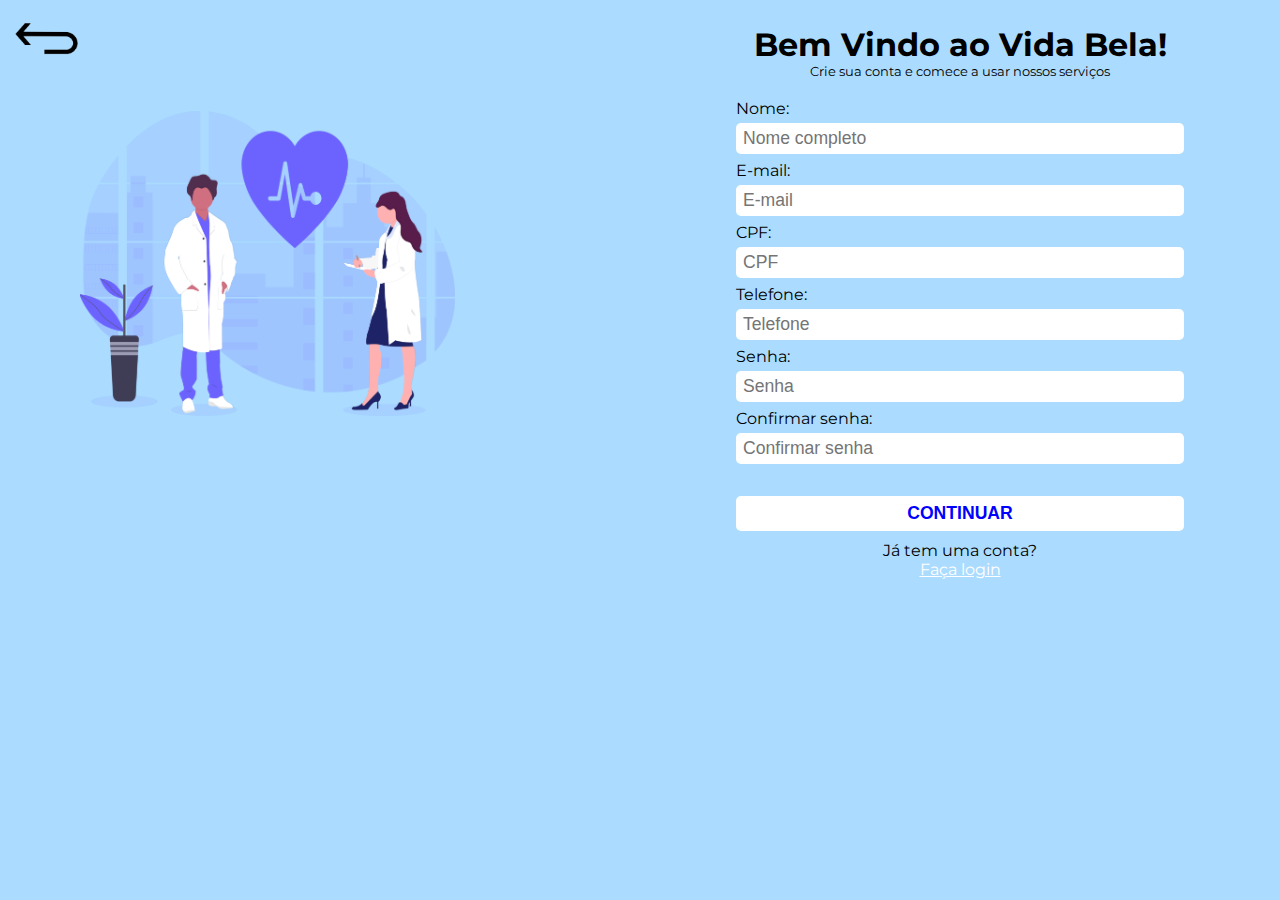
<file: Vida bela o retorno do site esquecido no limbo(Usarei javascript)/Cadastro/index.html>
<!DOCTYPE html>
<html lang="pt-br">

<head>
    <meta charset="UTF-8">
    <meta http-equiv="X-UA-Compatible" content="IE=edge">
    <meta name="viewport" content="width=device-width, initial-scale=1.0">
    <title>Cadastro - Vida Bela</title>
    <link rel="icon" type="image/x-icon" href="./assets/logo2.png">
    <link rel="stylesheet" href="estilo.css">
    <link rel="preconnect" href="https://fonts.googleapis.com">
    <link rel="preconnect" href="https://fonts.gstatic.com" crossorigin>
    <link
        href="https://fonts.googleapis.com/css2?family=Montserrat:ital,wght@0,100;0,200;0,300;0,400;0,500;0,600;0,700;0,800;0,900;1,100;1,200;1,300;1,400;1,500;1,600;1,700;1,800;1,900&display=swap"
        rel="stylesheet">
</head>

<body>
    <main>
        <div class="left">
            <div>
                <a
                    href="../Inicio do Site/inicio.html"><img
                        src="LogoMakr-9OKVTd_1-removebg-preview.png" alt="img" class="left_header" width="10%"
                        height="10%">
                </a>

            </div>
            <img src="undraw_medicine_b-1-ol 2.png" alt="img" class="left_img">
        </div>

        <div class="right">
            <div class="content">
                <div style="text-align: center;">
                    <p class="right_title">Bem Vindo ao Vida Bela!</p>
                    <p class="right_subtitle">Crie sua conta e comece a usar nossos serviços</p>
                </div>

                <form action="" autocomplete="on" class="right_form">
                    <section class="right_form_section">
                        <label for="nome" class="label">Nome:</label><br>
                        <input type="text" id="nome" name="nome" placeholder="Nome completo" class="input" required><br>
                    </section>

                    <section class="right_form_section">
                        <label for="e-mail" class="label">E-mail:</label>
                        <input for="e-mail" id="e-mail" name="e-mail" placeholder="E-mail" class="input" required>
                    </section>

                    <section class="right_form_section">
                        <label for="cpf" class="label">CPF:</label><br>
                        <input type="text" id="cpf" name="cpf" placeholder="CPF" class="input" required><br>
                    </section>

                    <section class="right_form_section">
                        <label for="sobrenome" class="label">Telefone:</label><br>
                        <input type="text" id="telefone" name="telefone" placeholder="Telefone" class="input"
                            required><br>
                    </section>

                    <section class="right_form_section">
                        <label for="senha" class="label">Senha:</label><br>
                        <input type="password" id="senha" name="senha" placeholder="Senha" class="input" required><br>
                    </section>

                    <section class="right_form_section">
                        <label for="confirmarSenha" class="label">Confirmar senha:</label><br>
                        <input type="password" id="confirmarSenha" name="confirmarSenha" placeholder="Confirmar senha"
                            class="input" required><br>
                    </section>

                    <span class="right_form_span_btn"><a href="../Inicio do Site/inicio.html"><input type="submit" value="CONTINUAR"
                                class="btn"></a></span>
                </form>

                <div style="text-align: center;">
                    <p class="right_text">Já tem uma conta?</p>
                    <span class="right_text"><a href="../Login/Login na página.html">
                            <p>Faça login</p>
                        </a></span>
                </div>
            </div>
        </div>
    </main>
</body>
</file>
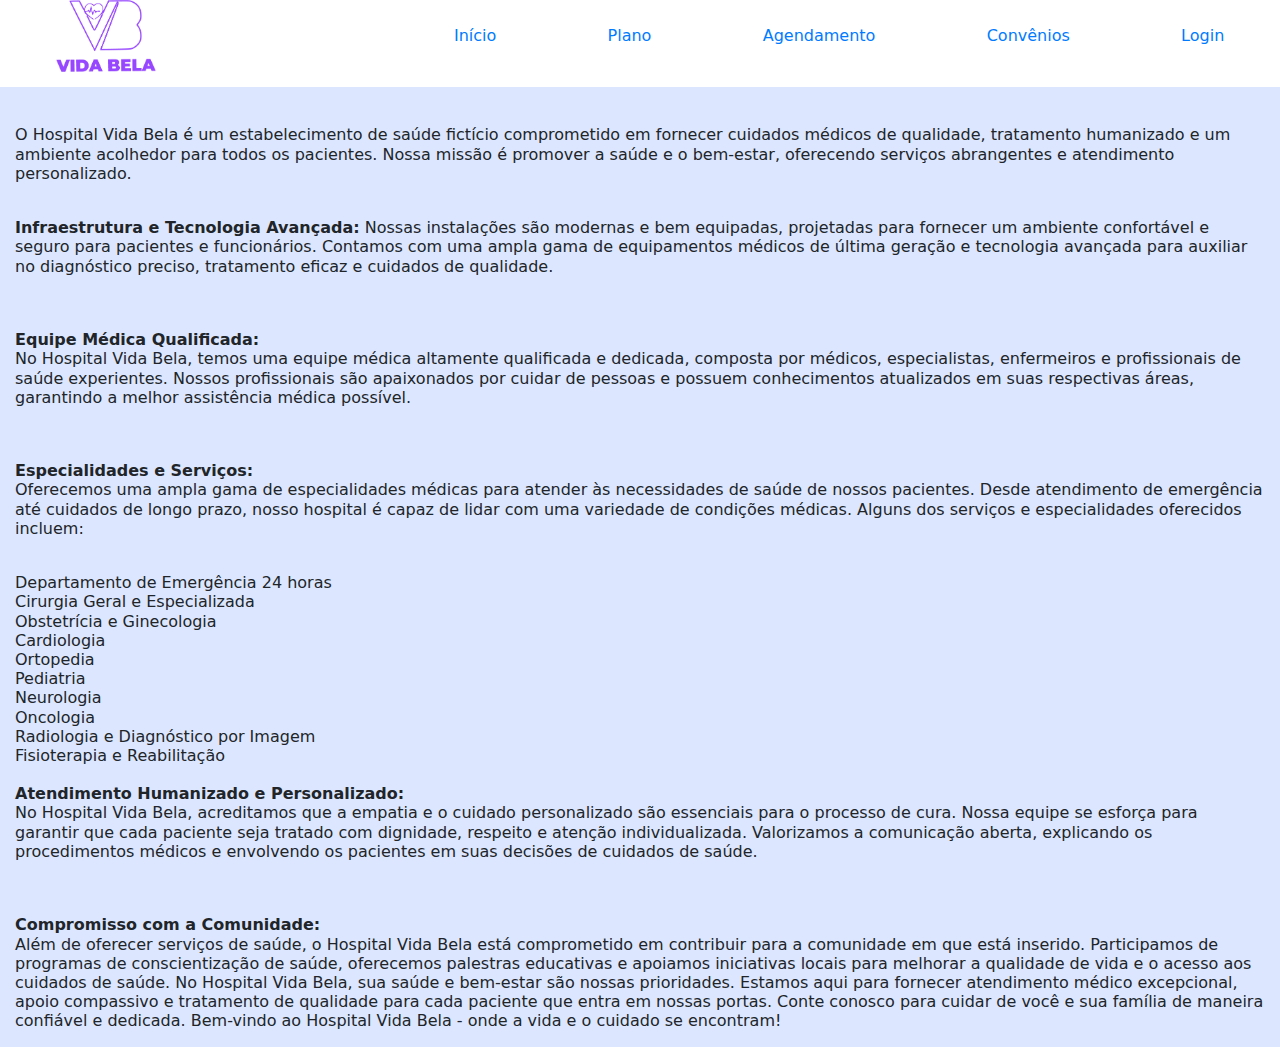
<file: Vida bela o retorno do site esquecido no limbo(Usarei javascript)/Sobre nós/index.html>
<!DOCTYPE html>
<html lang="en" dir="ltr">

<head>
    <meta charset="utf-8">
    <meta name="viewport" content="width=device-width, initial-scale=1.0">
    <meta http-equiv="X-UA-Compatible" content="IE=edge">
    <title>Sobre nós</title>
    <link rel="stylesheet" href="https://cdn.jsdelivr.net/npm/bootstrap@4.0.0/dist/css/bootstrap.min.css"
        integrity="sha384-Gn5384xqQ1aoWXA+058RXPxPg6fy4IWvTNh0E263XmFcJlSAwiGgFAW/dAiS6JXm" crossorigin="anonymous">
    <link rel="stylesheet" href="PowerPaint.css">
</head>

<body>
    <header>
        <div class="cabecalho">
            <a href="../Inicio do Site/inicio.html">
                <img class="imagem" src="Logo.png" alt="Imagem grande" width="35%" height="90%">
            </a>

            <a
                href="../Inicio do Site/inicio.html">Início</a>
            <a href="../Planos de Hospital/Plano.html">Plano</a>
            <a href="../Agendamento de médico/médicos.html">Agendamento</a>
            <a href="../Convênio médico/index.html">Convênios</a>
            <a href="../Login/Login na página.html">Login</a>

        </div>
    </header>

    <main>
        <h6 style="margin: 15px;">
            <br>
            <br>
            <p>
                O Hospital Vida Bela é um estabelecimento de saúde fictício comprometido em fornecer cuidados médicos de
                qualidade, tratamento humanizado e um ambiente acolhedor para todos os pacientes. Nossa missão é
                promover a
                saúde e o bem-estar, oferecendo serviços abrangentes e atendimento personalizado.
                <br>
                <br>
            <p>
                <strong>Infraestrutura e Tecnologia Avançada:</strong>
                Nossas instalações são modernas e bem equipadas, projetadas para fornecer um ambiente confortável e
                seguro
                para
                pacientes e funcionários. Contamos com uma ampla gama de equipamentos médicos de última geração e
                tecnologia
                avançada para auxiliar no diagnóstico preciso, tratamento eficaz e cuidados de qualidade.
            </p>
            </p>

            <br>
            <br>

            <p>
                <strong>Equipe Médica Qualificada:</strong><br>
                No Hospital Vida Bela, temos uma equipe médica altamente qualificada e dedicada, composta por médicos,
                especialistas, enfermeiros e profissionais de saúde experientes. Nossos profissionais são apaixonados
                por
                cuidar
                de pessoas e possuem conhecimentos atualizados em suas respectivas áreas, garantindo a melhor
                assistência
                médica
                possível.
            </p>

        </h6>

        <h6 style="margin: 15px;">
            <br>
            <br>
            <p>
                <strong>Especialidades e Serviços:</strong><br>
                Oferecemos uma ampla gama de especialidades médicas para atender às necessidades de saúde de nossos
                pacientes.
                Desde atendimento de emergência até cuidados de longo prazo, nosso hospital é capaz de lidar com uma
                variedade
                de condições médicas. Alguns dos serviços e especialidades oferecidos incluem:
            </p>
            <br>
            Departamento de Emergência 24 horas
            <br>
            Cirurgia Geral e Especializada
            <br>
            Obstetrícia e Ginecologia
            <br>
            Cardiologia
            <br>
            Ortopedia
            <br>
            Pediatria
            <br>
            Neurologia
            <br>
            Oncologia
            <br>
            Radiologia e Diagnóstico por Imagem
            <br>
            Fisioterapia e Reabilitação
            <br>
            <br>
            <p>
                <strong>Atendimento Humanizado e Personalizado:</strong><br>
                No Hospital Vida Bela, acreditamos que a empatia e o cuidado personalizado são essenciais para o
                processo de
                cura. Nossa equipe se esforça para garantir que cada paciente seja tratado com dignidade, respeito e
                atenção
                individualizada. Valorizamos a comunicação aberta, explicando os procedimentos médicos e envolvendo os
                pacientes
                em suas decisões de cuidados de saúde.
            </p>
            <br>
            <br>
            <p>
                <strong>Compromisso com a Comunidade:</strong><br>
                Além de oferecer serviços de saúde, o Hospital Vida Bela está comprometido em contribuir para a
                comunidade
                em
                que está inserido. Participamos de programas de conscientização de saúde, oferecemos palestras
                educativas e
                apoiamos iniciativas locais para melhorar a qualidade de vida e o acesso aos cuidados de saúde.

                No Hospital Vida Bela, sua saúde e bem-estar são nossas prioridades. Estamos aqui para fornecer
                atendimento
                médico excepcional, apoio compassivo e tratamento de qualidade para cada paciente que entra em nossas
                portas.
                Conte conosco para cuidar de você e sua família de maneira confiável e dedicada.

                Bem-vindo ao Hospital Vida Bela - onde a vida e o cuidado se encontram!
            </p>
        </h6>
    </main>
</body>

</html>
</file>
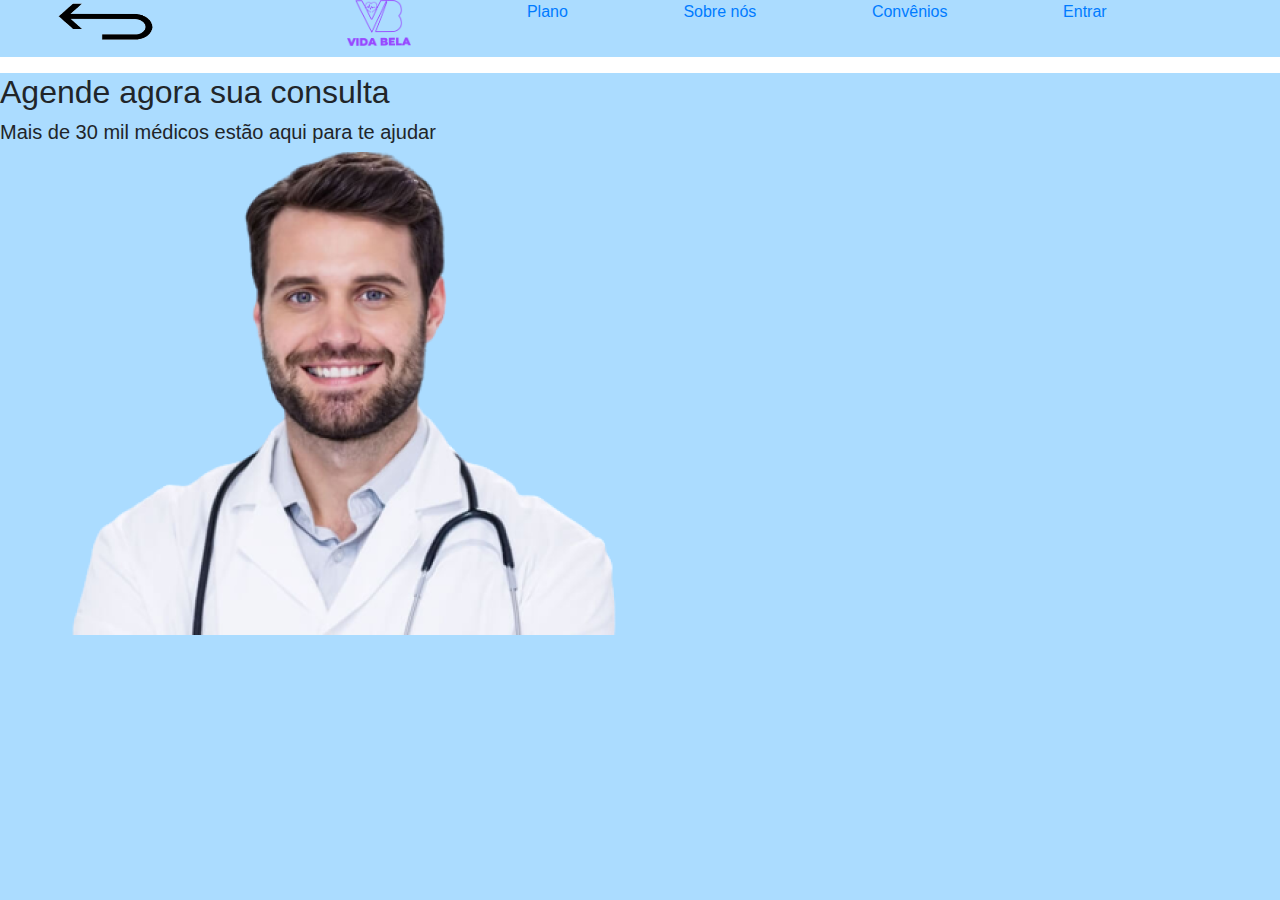
<file: Vida bela o retorno do site esquecido no limbo(Usarei javascript)/Agendamento de médico/médicos.html>
<!DOCTYPE html>
<html lang="pt-br" dir="ltr">

<head>
    <meta charset="utf-8">
    <meta name="viewport" content="width=device-width, initial-scale=1.0">
    <meta http-equiv="X-UA-Compatible" content="IE=edge">
    <title>Procura por médicos na sua área</title>
    <link rel="stylesheet" href="https://cdn.jsdelivr.net/npm/bootstrap@4.0.0/dist/css/bootstrap.min.css"
        integrity="sha384-Gn5384xqQ1aoWXA+058RXPxPg6fy4IWvTNh0E263XmFcJlSAwiGgFAW/dAiS6JXm" crossorigin="anonymous">
    <link rel="stylesheet" href="perto.css">
</head>

<body>
    <header>
        <div class="cabecalho">
            <a
                href="../Inicio do Site/inicio.html"><img
                    src="LogoMakr-9OKVTd_1-removebg-preview.png" alt="img" width="55%" height="75%">
            </a>
            <img src="Logo.png" alt="logo" width="5%" height="5%">

            <a href="#">Plano</a>
            <a
                href="file:///C:/Users/23147996/Desktop/Coisas%20avulças%20normalmente%20testes/Vida%20bela%20o%20retorno%20do%20site%20esquecido%20no%20limbo(Usarei%20javascript)/Sobre%20nós/index.html">Sobre
                nós
            </a>
            <a href="#">Convênios</a>
            <a href="#">Entrar
            </a>
            <br>
        </div>
    </header>
    
    <p>
    <p>
    <p>
    <p>
    <main>
        <div class="meio">
            <h2>Agende agora sua consulta</h2>
            <h5>Mais de 30 mil médicos estão aqui para te ajudar</h5>
            <img src="Médico.png" alt="médico maneiro">
        </div>
    </main>
</body>

</html>
</file>
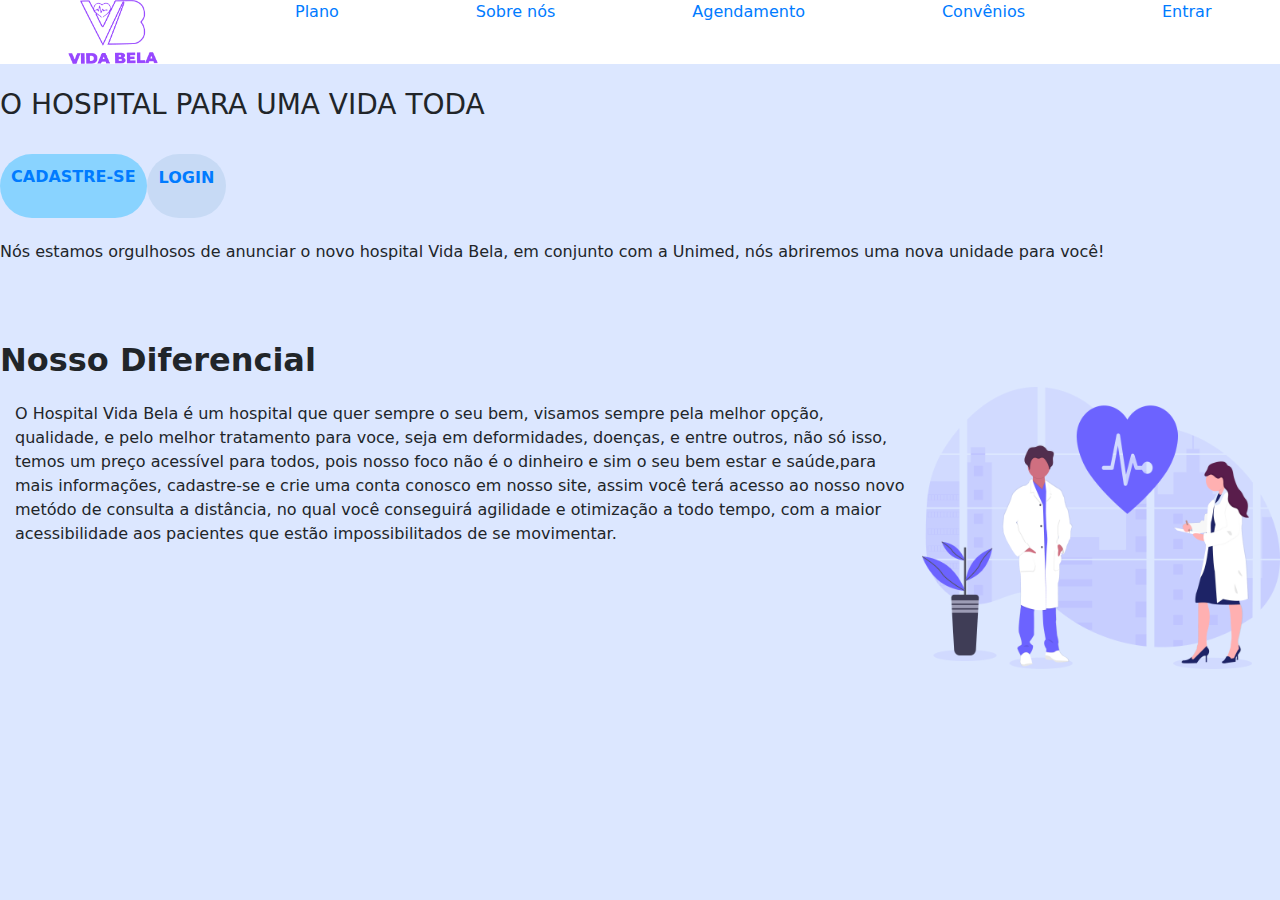
<file: Vida bela o retorno do site esquecido no limbo(Usarei javascript)/Inicio do Site/inicio.html>
<!DOCTYPE html>
<html lang="en" dir="ltr">

<head>
    <meta charset="utf-8">
    <meta name="viewport" content="width=device-width, initial-scale=1.0">
    <meta http-equiv="X-UA-Compatible" content="IE=edge">
    <title>VIda Bela oficial</title>
    <link rel="stylesheet" href="https://cdn.jsdelivr.net/npm/bootstrap@4.0.0/dist/css/bootstrap.min.css"
        integrity="sha384-Gn5384xqQ1aoWXA+058RXPxPg6fy4IWvTNh0E263XmFcJlSAwiGgFAW/dAiS6JXm" crossorigin="anonymous">
    <link rel="stylesheet" href="Estilos.css">
</head>

<body>
    <!--Essa é a parte de cima do site(parte inicial)-->
    <header>
        <div class="cabecalho">
            <img class="imagem" src="Logo.png" alt="Imagem grande" width="7%" height="7%">

            <a href="#">Plano</a>
            <a href="../Sobre nós/index.html">Sobre nós</a>
            <a href="../Agendamento de médico/médicos.html">Agendamento</a>
            <a href="../Convênio médico/index.html">Convênios</a>
            <a href="../Login/Login na página.html">Entrar</a>

        </div>

    </header>

    <!--Parte central do site-->
    <main>
        <br>
        <h3>O HOSPITAL PARA UMA VIDA TODA</h3>
        <br>
        <div class="cadastro_e_login">
            <button class="cadastro"><a href="../Cadastro/index.html">
                    <p class="texto"><b class="texto">CADASTRE-SE</b></p>
            </button></a>

            <button class="login"><a href="../Login/Login na página.html">
                <p class="texto"><b class="texto">LOGIN</b></p>
            </button></a>
        </div>
        <br>
        <h6 class="orgulhosamente">Nós estamos orgulhosos de anunciar o novo hospital Vida Bela, em conjunto com a
            Unimed, nós
            abriremos uma nova
            unidade para você!
        </h6>

        <br>
        <br>
        <br>
    </main>

    <footer>
        <h2><strong>Nosso Diferencial</strong></h2>
        <div class="Sobre_nós">
            <p style="margin: 15px;">O Hospital Vida Bela é um hospital que quer sempre o seu bem, visamos sempre pela
                melhor opção, qualidade, e
                pelo melhor tratamento para voce, seja em deformidades, doenças, e entre outros, não só isso, temos um
                preço
                acessível para todos, pois nosso foco não é o dinheiro e sim o seu bem estar e saúde,para mais
                informações,
                cadastre-se e crie uma conta conosco em nosso site, assim você terá acesso ao nosso novo metódo de
                consulta
                a distância, no qual você conseguirá agilidade e otimização a todo tempo, com a maior acessibilidade aos
                pacientes que estão impossibilitados de se movimentar.
            </p>
            <img class="imagem" src="Médicos conversando entre si.png" width="28%" height="28%">
        </div>
    </footer>





</body>

</html>
</file>
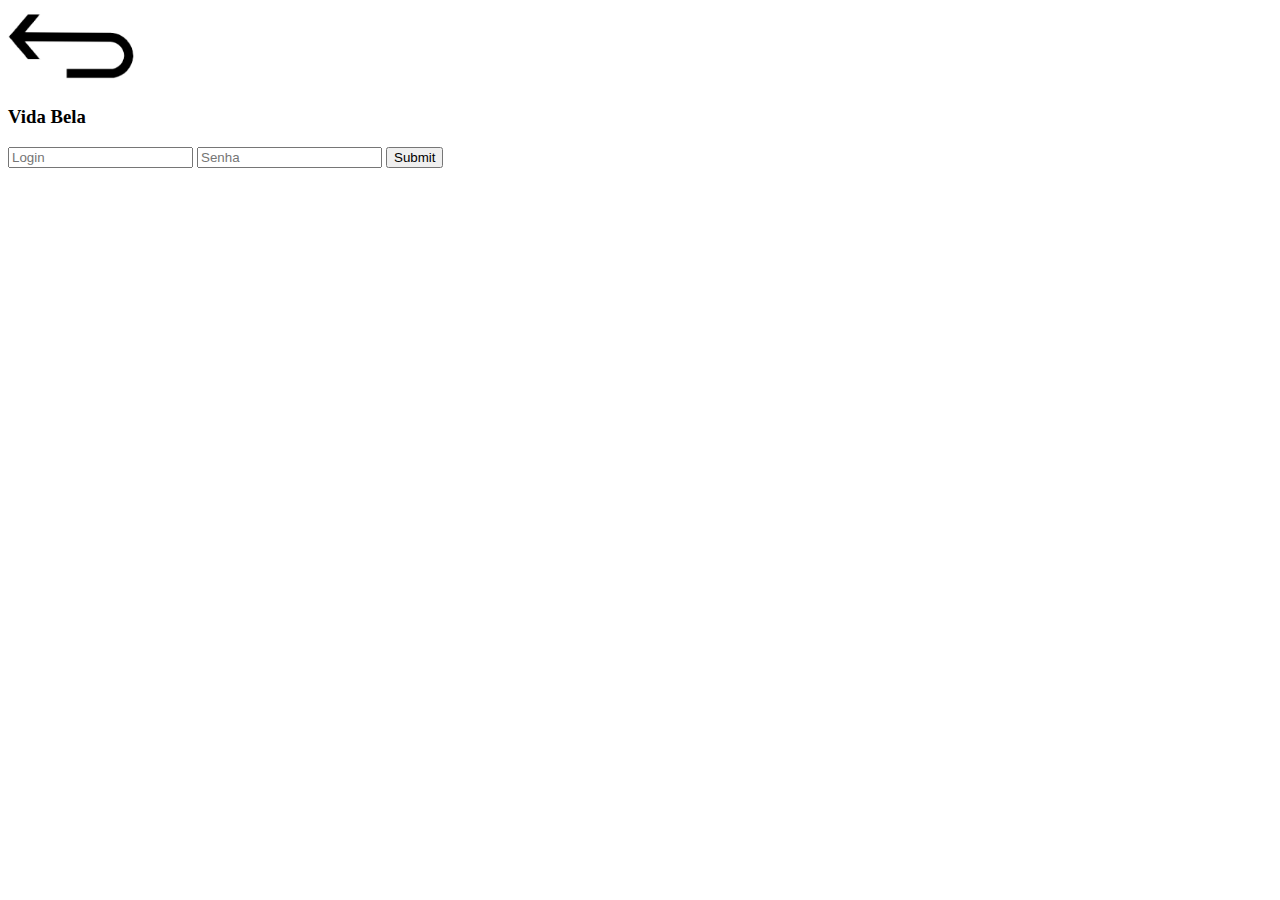
<file: Vida bela o retorno do site esquecido no limbo(Usarei javascript)/Login/Login na página.html>
<!DOCTYPE html>
<html lang="pt-br">

<head>
    <meta charset="UTF-8">
    <meta name="viewport" content="width=device-width, initial-scale=1.0">
    <title>Login no Vida bela</title>
</head>

<body>

    <main>
        <div class="left">
            <div>
                <a href="../Inicio do Site/inicio.html"><img src="LogoMakr-9OKVTd_1-removebg-preview.png" alt="img"
                        class="left_header" width="10%" height="10%">
                </a>

            </div>
        </div>

        <form>
            <h3>Vida Bela</h3>
            <input type="text" placeholder="Login" id="Login">
            <input type="password" placeholder="Senha" id="Senha">
            <input type="submit">
        </form>

</body>

</html>
</file>
<file: Vida bela o retorno do site esquecido no limbo(Usarei javascript)/Cadastro/estilo.css>
* {
  padding: 0;
  margin: 0;
  box-sizing: border-box;
  background-color: #ABDCFF;
}

body {
  font-family: 'Montserrat', sans-serif;
  font-size: 16px;
}

main {
  display: flex;
  height: 100%;
}

a {
  color: white;
}

/* Parte da esquerda do site */
.left {
  width: 50%;
  padding: 20px 0px 0px 15px;
}

.left_img {
  width: 60%;
  margin: 50px 0px 0px 65px;
}

/* Parte da direita do site */
.right {
  width: 50%;
  padding: 25px 0px 0px 0px;
  color: black;
}

.right_title {
  font-size: 2em;
  font-weight: 700;
}

.right_subtitle {
  font-size: 0.8em;
}

.right_form {
  margin-top: 20px;
  width: 70%;
  margin-left: 15%;
}

.right_form input {
  font-size: 1.1em;
  border: none;
  border-radius: 5px;
}

.right_form_span_text {
  font-size: 0.8em;
  text-align: end;
}

.label {
  text-align: start;
}

.input {
  width: 100%;
  padding: 5px 0px 5px 7px;
  margin: 5px 0px 7px 0px;
  background-color: white;
}

.btn {
  text-align: center;
  width: 100%;
  color: blue;
  background-color: white;
  font-size: 1.5em;
  font-weight: 900;
  padding: 7px 10px 7px 10px;
  margin: 25px 0px 10px 0px;
}
</file>
<file: Vida bela o retorno do site esquecido no limbo(Usarei javascript)/Sobre nós/PowerPaint.css>
* {
    margin: 0;
    padding: 0;
    box-sizing: border-box;
    font-family: system-ui, -apple-system, BlinkMacSystemFont, 'Segoe UI', Roboto, Oxygen, Ubuntu, Cantarell, 'Open Sans', 'Helvetica Neue', sans-serif;
    background-color: #DCE7FF;
}

.header{
    background-color: white;
}

.cabecalho {
    background-color: transparent;
    display: flex;
    justify-content: space-around;
    align-items: center;
    background-color: white;
}

.imagem{
    background-color: transparent;
}
</file>
<file: Vida bela o retorno do site esquecido no limbo(Usarei javascript)/Agendamento de médico/perto.css>
*{
    background-color: #ABDCFF;
}

.cabecalho{
    display: flex;
    justify-content: space-around;
}
</file>
<file: Vida bela o retorno do site esquecido no limbo(Usarei javascript)/Inicio do Site/Estilos.css>
* {
    margin: 0;
    padding: 0;
    box-sizing: border-box;
    font-family: system-ui, -apple-system, BlinkMacSystemFont, 'Segoe UI', Roboto, Oxygen, Ubuntu, Cantarell, 'Open Sans', 'Helvetica Neue', sans-serif;
    background-color: #DCE7FF;
}

.header{
    background-color: white;
}

.cabecalho {
    background-color: transparent;
    display: flex;
    justify-content: space-around;
    background-color: white;
}

.imagem{
    background-color: transparent;
}

.Sobre_nós{
    display: flex;
    flex-direction: row;
}

.cadastro{
    border: 1px solid white;
    border-radius: 90px ;
    border-color: transparent;
    padding: 10px;
    background-color: #89D3FF;
    }

.login{
    order: 1px solid white;
    border-radius: 90px ;
    border-color: transparent;
    padding: 10px;
    background-color: #C7DAF5;
   }

.texto{
    background-color: transparent;
}

button{
    display: flex;
    flex-direction: row;
}

.cadastro_e_login{
    display: flex;
    flex-direction: row;
}
</file>
